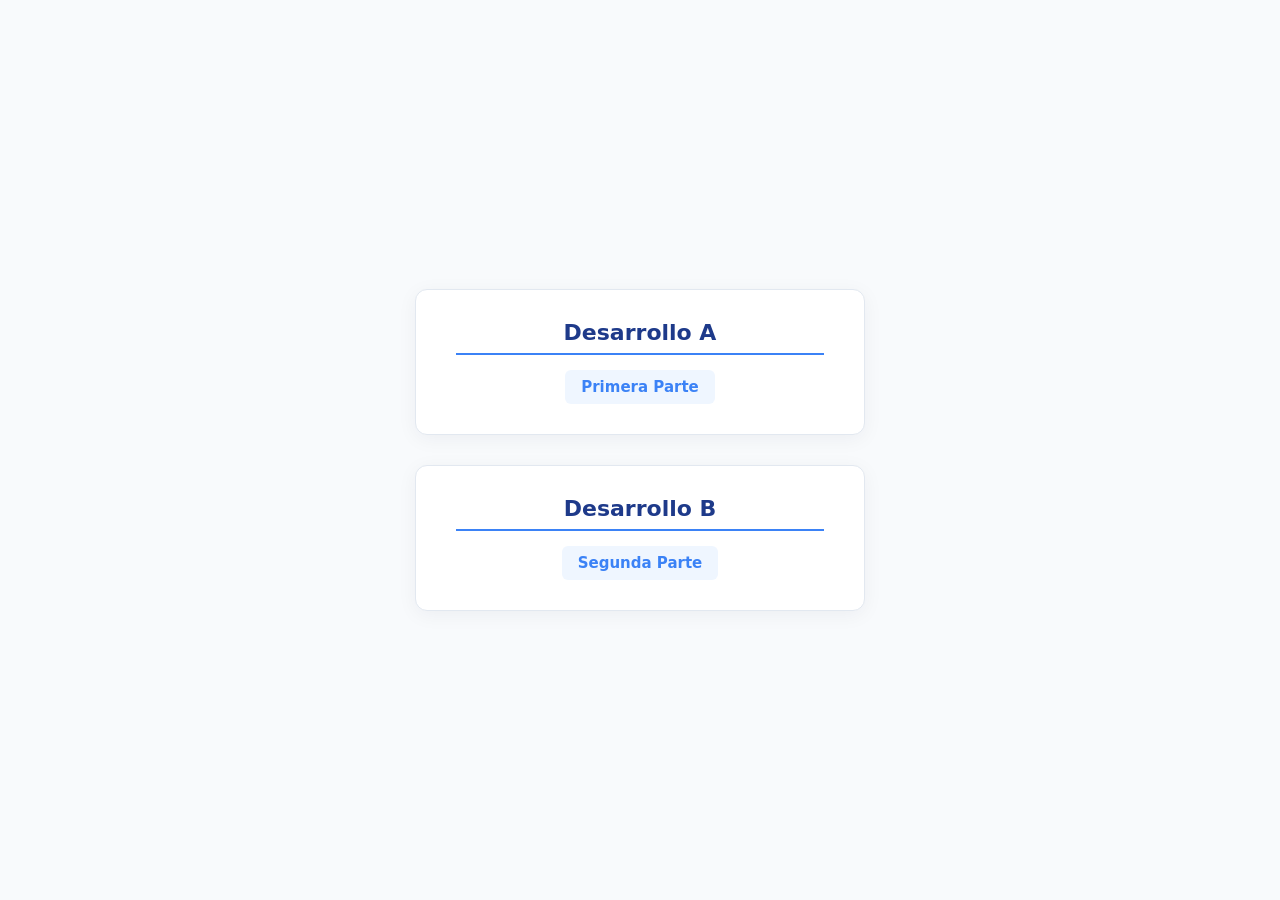
<file: index.html>
<!doctype html>
<html lang="es">

<head>
  <meta charset="UTF-8" />
  <meta name="viewport" content="width=device-width, initial-scale=1.0" />
  <title>Actividad N°4 - PW1 2026</title>
  <link href="./css_index.css" rel="stylesheet">
</head>

<body>
  <header>
    <div>
      <h2>Desarrollo A</h2>
      <ul>
        <li><a href="./Desarrollador A/formulario.html">Primera Parte</a></li>
      </ul>
    </div>
    
    <div>
      <h2>Desarrollo B</h2>
      <ul>
          <li><a href="./Desarrollador B/resultado.html">Segunda Parte</a></li>
      </ul>
    </div>
  </header>
</body>

</html>
</file>
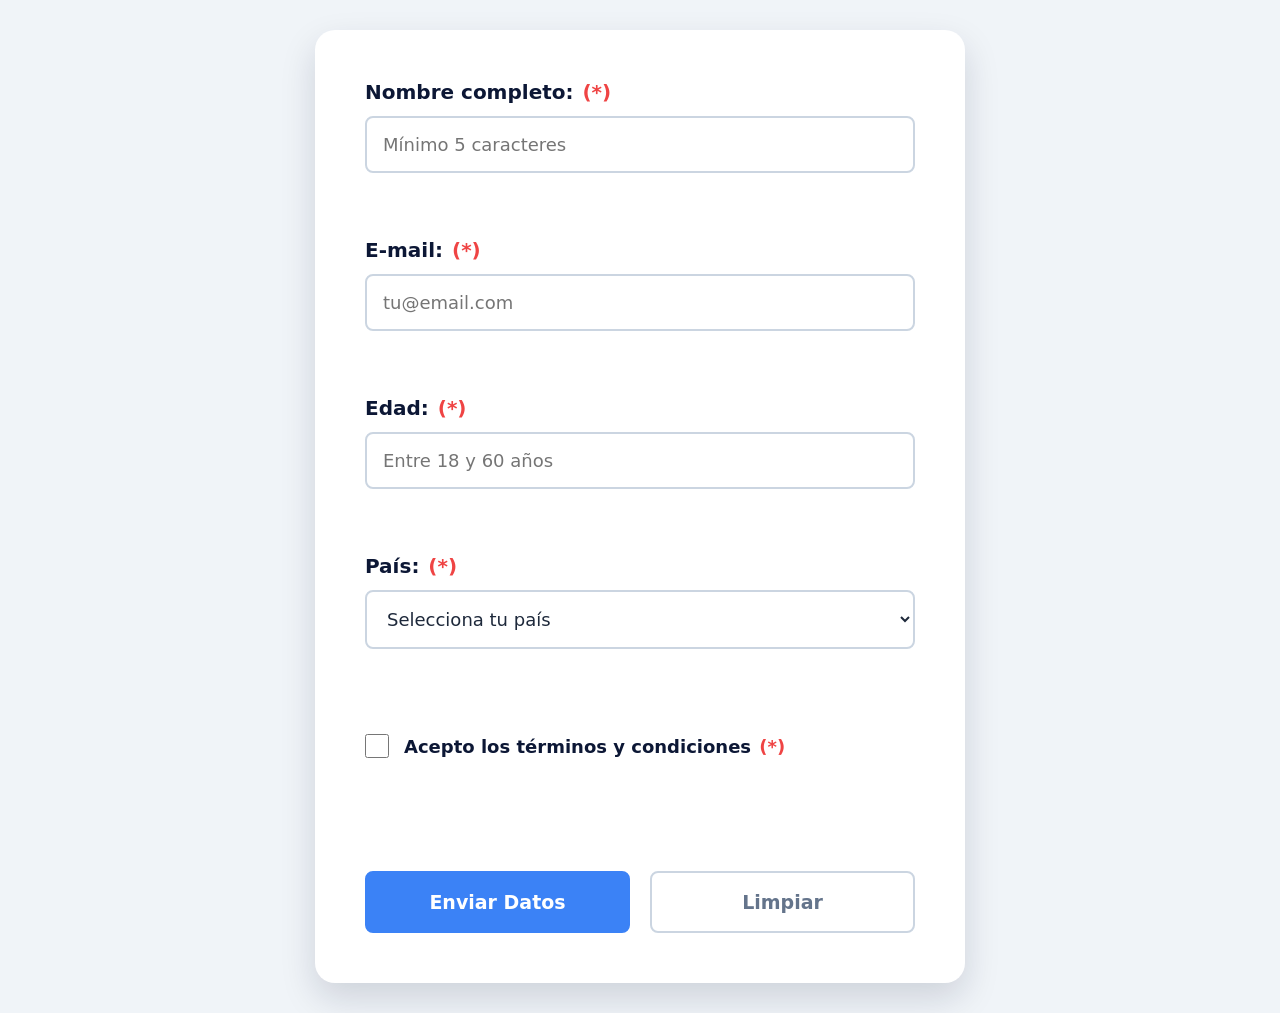
<file: Desarrollador A/formulario.html>
<!DOCTYPE html>
<html lang="es">

<head>
    <meta charset="UTF-8">
    <meta name="viewport" content="width=device-width, initial-scale=1.0">
    <title>Formulario de Registro - Desarrollo A</title>
    <link href="./css_formulario.css" rel="stylesheet">
    <script src="./formulario.js" defer></script>
</head>

<body>
    <main>
        <section class="section-formulario">
          <form class="form-form" id="form-registro" action="../Desarrollador B/resultado.html" method="GET" novalidate>

                <div class="grupo-input">
                    <label for="nombre">Nombre completo: <span>(*)</span></label>
                    <input type="text" id="nombre" name="nombre" placeholder="Mínimo 5 caracteres" >
                    <small class="error" id="error-nombre"></small>
                </div>

                <div class="grupo-input">
                    <label for="email">E-mail: <span>(*)</span></label>
                    <input type="email" id="email" name="email" placeholder="tu@email.com">
                    <small class="error" id="error-email"></small>
                </div>

                <div class="grupo-input">
                    <label for="edad">Edad: <span>(*)</span></label>
                    <input type="number" id="edad" name="edad" placeholder="Entre 18 y 60 años" >
                    <small class="error" id="error-edad"></small>
                </div>

                <div class="grupo-input">
                    <label for="pais">País: <span>(*)</span></label>
                    <select id="pais" name="pais">
                        <option value="" disabled selected>Selecciona tu país</option>
                        <option value="Alemania">Alemania</option>
                        <option value="Argentina">Argentina</option>
                        <option value="Bolivia">Bolivia</option>
                        <option value="Brasil">Brasil</option>
                        <option value="Chile">Chile</option>
                        <option value="Colombia">Colombia</option>
                        <option value="España">España</option>
                        <option value="Estonia">Estonia</option>
                        <option value="Estados Unidos">Estados Unidos</option>
                        <option value="México">México</option>
                        <option value="Paraguay">Paraguay</option>
                        <option value="Perú">Perú</option>
                        <option value="Uruguay">Uruguay</option>
                        <option value="Venezuela">Venezuela</option>
                        <option value="Otros">Otros</option>
                    </select>
                     <small class="error" id="error-pais"></small>
                </div>

                <div class="grupo-checkbox">
                    <input type="checkbox" id="terminos" name="terminos" value="aceptado" >
                    <label for="terminos">Acepto los términos y condiciones <span>(*)</span></label>
                </div>

                    <small class="error" id="error-terminos"></small>

                <div class="form-actions">
                    <button type="submit" class="btn-ingresar">Enviar Datos</button>
                    <button type="reset" class="btn-limpiar">Limpiar</button>
                </div>
            </form>
        </section>
    </main>
</body>

</html>
</file>
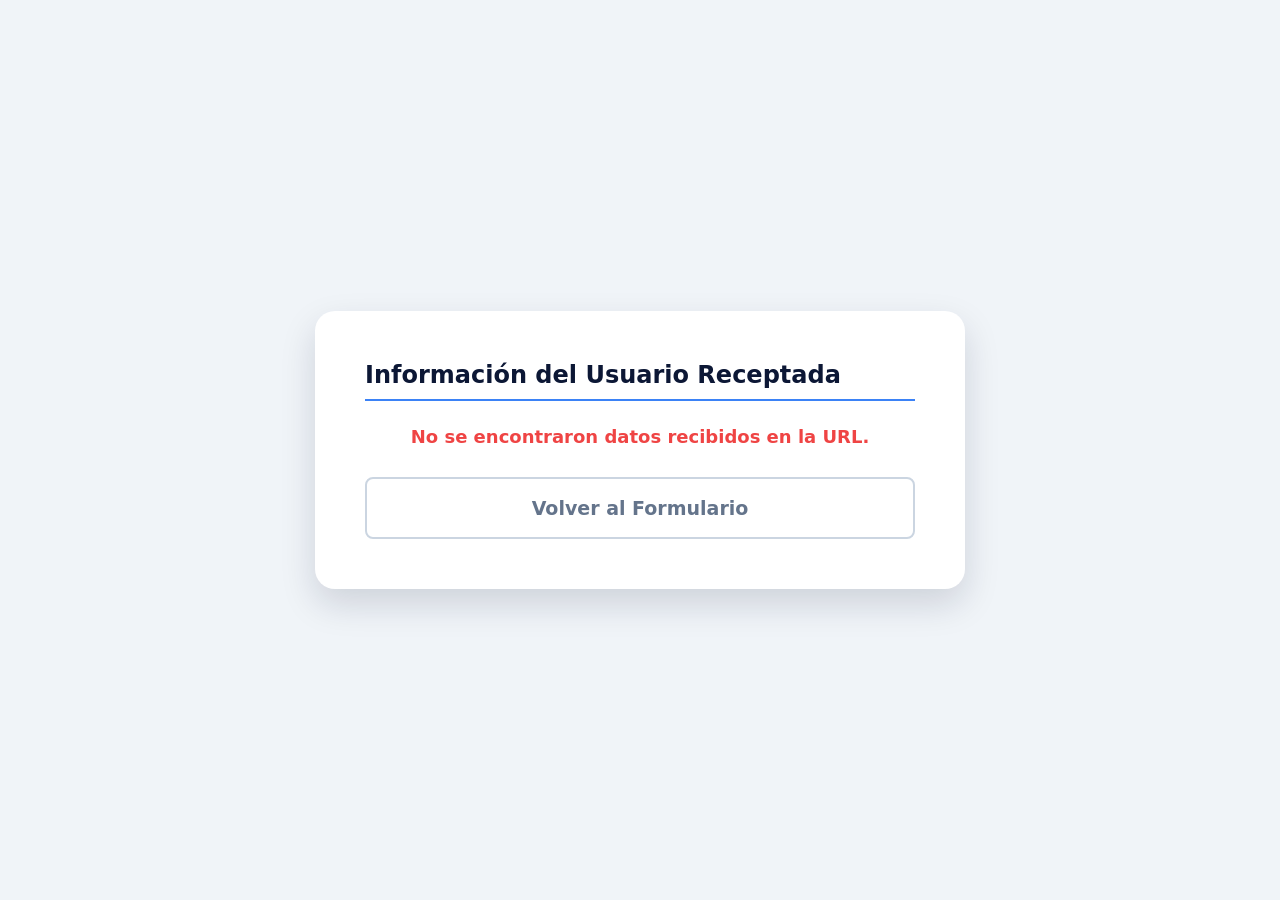
<file: Desarrollador B/resultado.html>
<!DOCTYPE html>
<html lang="es">

<head>
    <meta charset="UTF-8">
    <meta name="viewport" content="width=device-width, initial-scale=1.0">
    <title>Datos Recibidos - Desarrollo B</title>
    <link href="./css_resultado.css" rel="stylesheet">
    <script src="./receptor.js" defer></script>
</head>

<body>
    <main>
        <section class="section-formulario">
            <h2 style="font-size: 2.4rem; color: #0c1735; margin-bottom: 2.5rem; border-bottom: 0.2rem solid #3B82F6; padding-bottom: 1rem;">
                Información del Usuario Receptada
            </h2>

            <div class="form-form" id="contenedor-datos">
                <div class="grupo-input">
                    <label>Nombre Completo:</label>
                    <input type="text" id="res-nombre" readonly>
                </div>

                <div class="grupo-input">
                    <label>E-mail:</label>
                    <input type="text" id="res-email" readonly>
                </div>

                <div class="grupo-input">
                    <label>Edad:</label>
                    <input type="text" id="res-edad" readonly>
                </div>

                <div class="grupo-input">
                    <label>País:</label>
                    <input type="text" id="res-pais" readonly>
                </div>

                <div class="grupo-input">
                    <label>Estado de Términos:</label>
                    <input type="text" id="res-terminos" readonly>
                </div>
            </div>

            <div class="form-actions" style="margin-top: 3rem;">
                <a href="../Desarrollador A/formulario.html" class="btn-limpiar" style="text-decoration: none; text-align: center;">Volver al Formulario</a>
            </div>
        </section>
    </main>
</body>

</html>
</file>
<file: css_index.css>
* {
    padding: 0;
    margin: 0;
    box-sizing: border-box;
    font-family: 'Inter', system-ui, -apple-system, sans-serif;
}

html {
    font-size: 62.5%; 
}

body {
    background-color: #f8fafc;
    color: #0c1735;
    display: flex;
    align-items: center;
    justify-content: center;
    min-height: 100vh; 
    padding: 4rem 2rem;
}

header {
    display: flex;
    flex-direction: column; 
    align-items: center; 
    gap: 3rem; 
    width: 100%;
}

header > div {
    background-color: #ffffff;
    padding: 3rem 4rem; 
    border-radius: 1.2rem;
    box-shadow: 0 0.4rem 2rem rgba(12, 23, 53, 0.05);
    border: 0.1rem solid #e2e8f0;
    width: 100%;
    max-width: 45rem; 
    text-align: left;
}

header h2 {
    font-size: 2.2rem;
    font-weight: 700;
    text-align: center;
    color: #1e3a8a; 
    margin-bottom: 1.5rem;
    border-bottom: 0.2rem solid #3b82f6; 
    padding-bottom: 0.8rem;
}

header ul {
    list-style: none; 
    text-align: center;
}

header li {
    margin-top: 1rem;
}

header a {
    display: inline-block; 
    text-align: center;
    font-size: 1.5rem;
    font-weight: 600;
    color: #3b82f6;
    text-decoration: none; 
    padding: 0.8rem 1.6rem;
    border-radius: 0.6rem;
    background-color: #eff6ff; 
    transition: all 0.2s ease;
}

header a:hover {
    background-color: #3b82f6;
    color: #ffffff;
}
</file>
<file: Desarrollador A/css_formulario.css>
/* #region Config Global */
* {
    padding: 0;
    margin: 0;
    box-sizing: border-box;
    font-family: 'Inter', system-ui, -apple-system, sans-serif;
}

/* Subimos el font-size base para que 1rem equivalga a 10px y sea todo más grande */
html {
    font-size: 62.5%; 
}
/* #endregion Config Global */

body {
    background-color: #f0f4f8; /* Un fondo gris azulado claro para que resalte el formulario */
}

main {
    display: flex;
    align-items: center;
    justify-content: center;
    min-height: 100vh; /* Ocupa el 100% del alto de la pantalla para centrarlo verticalmente */
    padding: 3rem 2rem;
}

.section-formulario {
    width: 100%;
    max-width: 65rem; /* Lo hice bastante más ancho para que respire */
    padding: 5rem; /* Más espacio interno */
    background-color: #ffffff;
    border-radius: 2rem; /* Bordes más suaves y modernos */
    box-shadow: 0 1.5rem 3.5rem rgba(12, 23, 53, 0.15); /* Sombra más sutil y profunda */
}

.form-form {
    display: flex;
    flex-direction: column;
    gap: 3rem; /* Más separación entre bloques de input */
}

.grupo-input {
    display: flex;
    flex-direction: column;
    gap: 1.2rem; /* Más espacio entre la etiqueta y el input */
    width: 100%;
}

/* Letra bien grande y clara para las etiquetas */
.grupo-input label {
    font-size: 2rem; 
    font-weight: 700;
    color: #0c1735;
}

/* El asterisco obligatorio en rojo vibrante */
.grupo-input label span,
.grupo-checkbox label span {
    color: #ef4444; 
    font-weight: bold;
    margin-left: 0.2rem;
}

/* Inputs y Selects XL */
.grupo-input input,
.grupo-input select {
    width: 100%;
    padding: 1.6rem; /* Formulario bien robusto */
    border: 0.2rem solid #cbd5e1; /* Borde un toque más visible */
    border-radius: 0.8rem;
    background-color: #ffffff;
    font-size: 1.8rem; /* Letra grande dentro de los campos */
    color: #1e293b;
    outline: none;
    transition: all 0.3s ease;
}

.grupo-input input:focus,
.grupo-input select:focus {
    border-color: #3B82F6;
    box-shadow: 0 0 0 0.4rem rgba(59, 130, 246, 0.2);
}

/* Contenedor del Checkbox de Términos */
.grupo-checkbox {
    display: flex;
    align-items: center;
    gap: 1.5rem;
    margin-top: 1rem;
    padding: 1rem 0;
}

/* Agrandamos el cuadradito del checkbox */
.grupo-checkbox input {
    width: 2.4rem;
    height: 2.4rem;
    cursor: pointer;
}

.grupo-checkbox label {
    font-size: 1.8rem;
    font-weight: 600;
    color: #0c1735;
    cursor: pointer;
}

/* Botones imponentes al final */
.form-actions {
    display: flex;
    gap: 2rem;
    margin-top: 2rem;
}

.btn-ingresar,
.btn-limpiar {
    flex: 1;
    display: flex;
    justify-content: center;
    align-items: center;
    padding: 1.8rem;
    border-radius: 0.8rem;
    font-size: 1.9rem;
    font-weight: bold;
    cursor: pointer;
    transition: all 0.3s ease;
}

.btn-ingresar {
    background-color: #3B82F6;
    color: #ffffff;
    border: 0.2rem solid #3B82F6;
}

.btn-ingresar:hover {
    background-color: #1d4ed8;
    border-color: #1d4ed8;
}

.btn-limpiar {
    background-color: #ffffff;
    color: #64748b;
    border: 0.2rem solid #cbd5e1;
}

.btn-limpiar:hover {
    background-color: #f8fafc;
    color: #334155;
    border-color: #94a3b8;
}

.error {
    color: red;
    font-size: 1.4rem;
    min-height: 1.8rem;
    display: block;
    margin-top: 0.5rem;
    font-family: Verdana, Geneva, Tahoma, sans-serif;
}

.input-error {
    border: 2px solid red !important;
}



.oculto {
    display: none;
}

.toast-exito {
    position: fixed;
    top: 20px;
    right: 20px;
    background: #22c55e;
    color: white;
    padding: 1.5rem 2rem;
    border-radius: 8px;
    font-size: 1.6rem;
    font-weight: bold;
    box-shadow: 0 5px 15px rgba(0,0,0,.2);
}


/* Ajuste rápido para celulares si lo probás desde ahí */
@media (max-width: 600px) {
    .section-formulario {
        padding: 3rem 2rem;
    }
    .form-actions {
        flex-direction: column;
        gap: 1.5rem;
    }
    .grupo-input label {
        font-size: 1.8rem;
    }
    .grupo-checkbox label {
        font-size: 1.6rem;
    }
}
</file>
<file: Desarrollador B/css_resultado.css>
/* #region Config Global */
* {
    padding: 0;
    margin: 0;
    box-sizing: border-box;
    font-family: 'Inter', system-ui, -apple-system, sans-serif;
}

/* Subimos el font-size base para que 1rem equivalga a 10px y sea todo más grande */
html {
    font-size: 62.5%; 
}
/* #endregion Config Global */

body {
    background-color: #f0f4f8; /* Un fondo gris azulado claro para que resalte el formulario */
}

main {
    display: flex;
    align-items: center;
    justify-content: center;
    min-height: 100vh; /* Ocupa el 100% del alto de la pantalla para centrarlo verticalmente */
    padding: 3rem 2rem;
}

.section-formulario {
    width: 100%;
    max-width: 65rem; /* Lo hice bastante más ancho para que respire */
    padding: 5rem; /* Más espacio interno */
    background-color: #ffffff;
    border-radius: 2rem; /* Bordes más suaves y modernos */
    box-shadow: 0 1.5rem 3.5rem rgba(12, 23, 53, 0.15); /* Sombra más sutil y profunda */
}

.form-form {
    display: flex;
    flex-direction: column;
    gap: 3rem; /* Más separación entre bloques de input */
}

.grupo-input {
    display: flex;
    flex-direction: column;
    gap: 1.2rem; /* Más espacio entre la etiqueta y el input */
    width: 100%;
}

/* Letra bien grande y clara para las etiquetas */
.grupo-input label {
    font-size: 2rem; 
    font-weight: 700;
    color: #0c1735;
}

/* El asterisco obligatorio en rojo vibrante */
.grupo-input label span,
.grupo-checkbox label span {
    color: #ef4444; 
    font-weight: bold;
    margin-left: 0.2rem;
}

/* Inputs y Selects XL */
.grupo-input input,
.grupo-input select {
    width: 100%;
    padding: 1.6rem; /* Formulario bien robusto */
    border: 0.2rem solid #cbd5e1; /* Borde un toque más visible */
    border-radius: 0.8rem;
    background-color: #ffffff;
    font-size: 1.8rem; /* Letra grande dentro de los campos */
    color: #1e293b;
    outline: none;
    transition: all 0.3s ease;
}

.grupo-input input:focus,
.grupo-input select:focus {
    border-color: #3B82F6;
    box-shadow: 0 0 0 0.4rem rgba(59, 130, 246, 0.2);
}

/* Contenedor del Checkbox de Términos */
.grupo-checkbox {
    display: flex;
    align-items: center;
    gap: 1.5rem;
    margin-top: 1rem;
    padding: 1rem 0;
}

/* Agrandamos el cuadradito del checkbox */
.grupo-checkbox input {
    width: 2.4rem;
    height: 2.4rem;
    cursor: pointer;
}

.grupo-checkbox label {
    font-size: 1.8rem;
    font-weight: 600;
    color: #0c1735;
    cursor: pointer;
}

/* Botones imponentes al final */
.form-actions {
    display: flex;
    gap: 2rem;
    margin-top: 2rem;
}

.btn-ingresar,
.btn-limpiar {
    flex: 1;
    display: flex;
    justify-content: center;
    align-items: center;
    padding: 1.8rem;
    border-radius: 0.8rem;
    font-size: 1.9rem;
    font-weight: bold;
    cursor: pointer;
    transition: all 0.3s ease;
}

.btn-ingresar {
    background-color: #3B82F6;
    color: #ffffff;
    border: 0.2rem solid #3B82F6;
}

.btn-ingresar:hover {
    background-color: #1d4ed8;
    border-color: #1d4ed8;
}

.btn-limpiar {
    background-color: #ffffff;
    color: #64748b;
    border: 0.2rem solid #cbd5e1;
}

.btn-limpiar:hover {
    background-color: #f8fafc;
    color: #334155;
    border-color: #94a3b8;
}

/* Ajuste rápido para celulares si lo probás desde ahí */
@media (max-width: 600px) {
    .section-formulario {
        padding: 3rem 2rem;
    }
    .form-actions {
        flex-direction: column;
        gap: 1.5rem;
    }
    .grupo-input label {
        font-size: 1.8rem;
    }
    .grupo-checkbox label {
        font-size: 1.6rem;
    }
}
</file>
